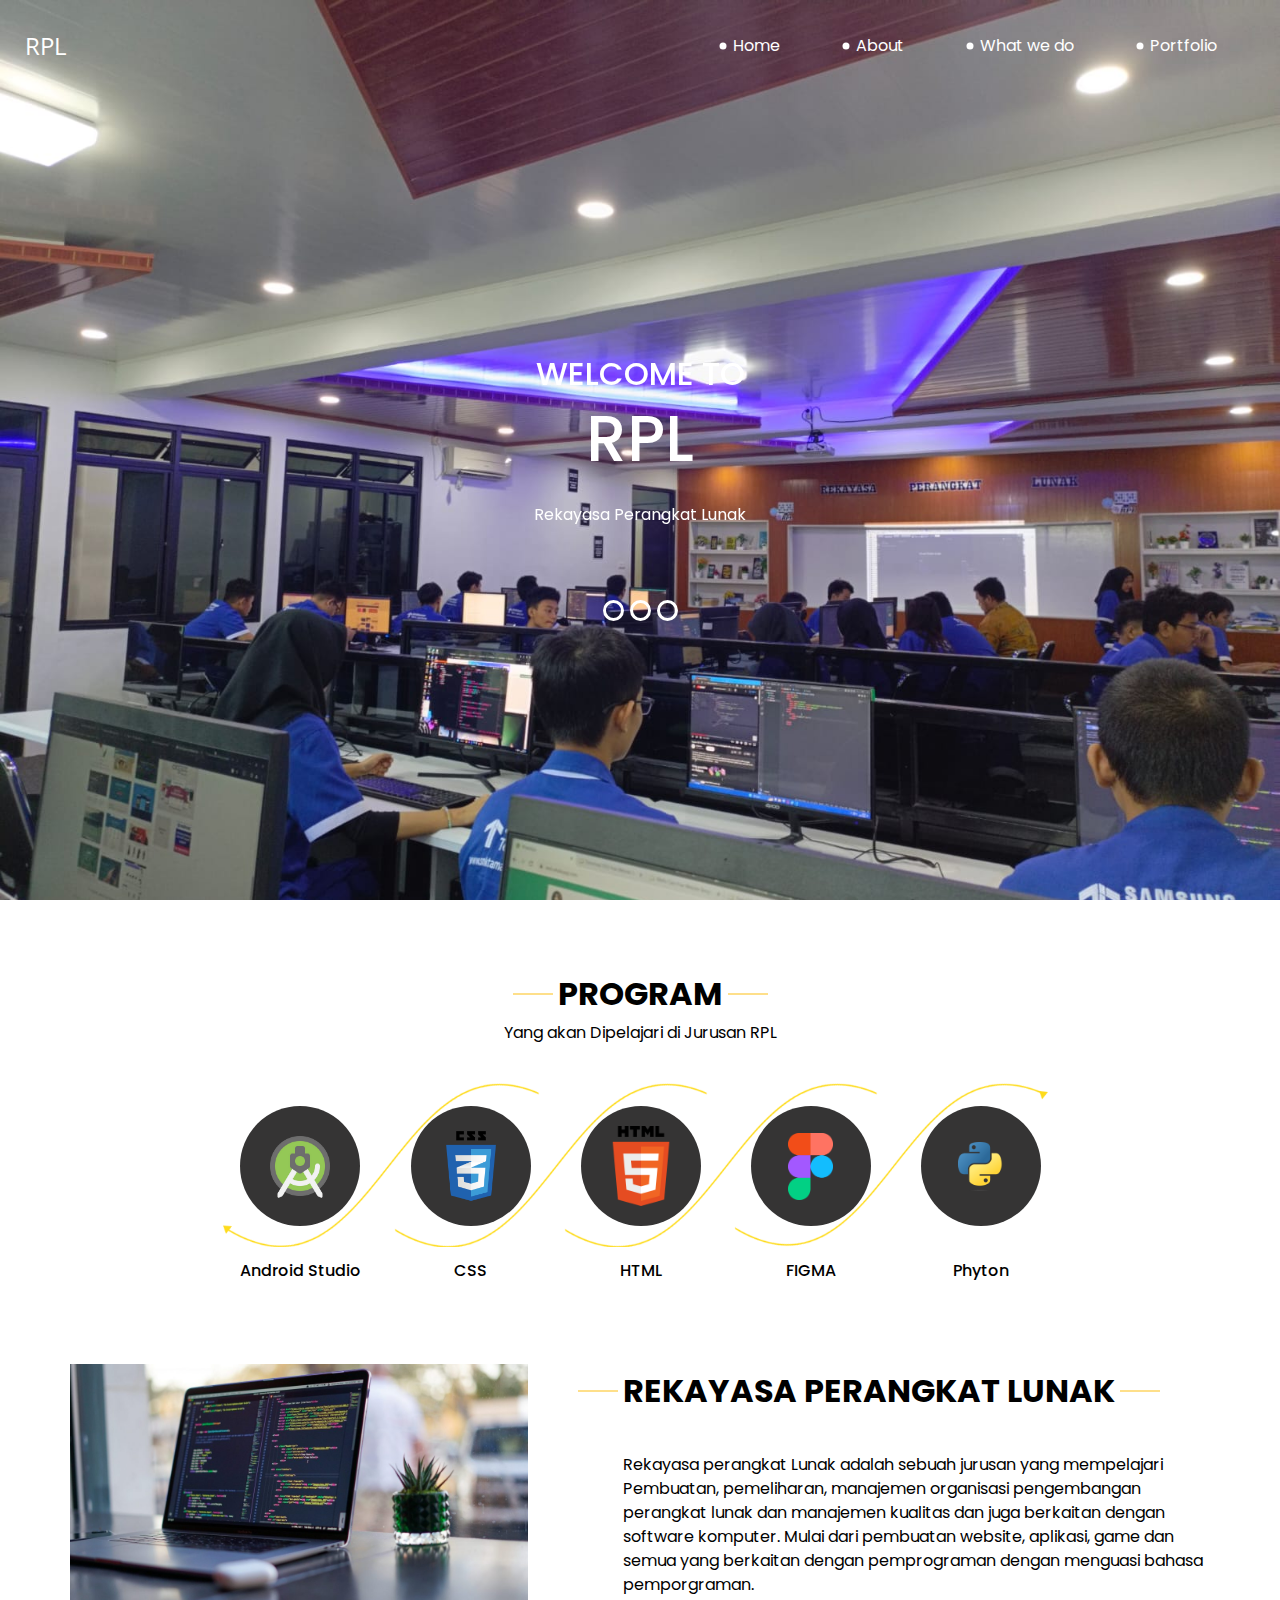
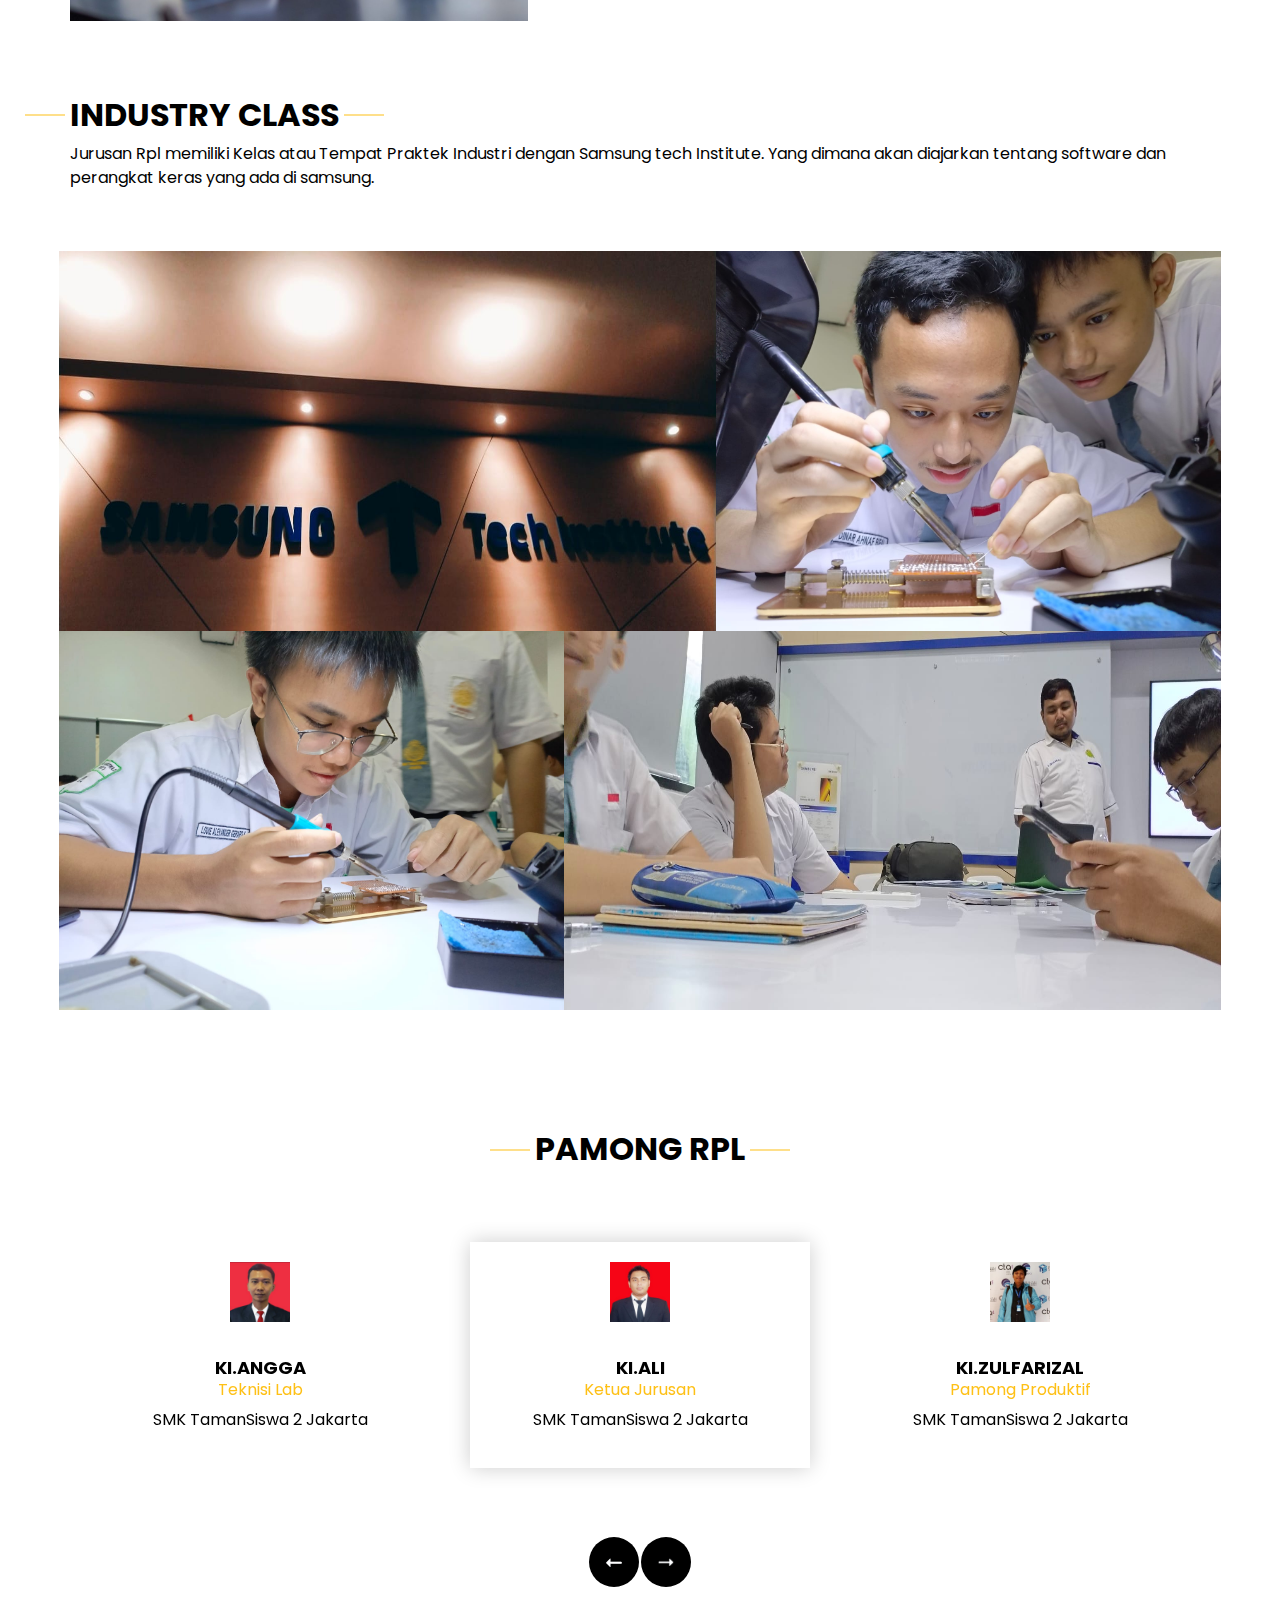
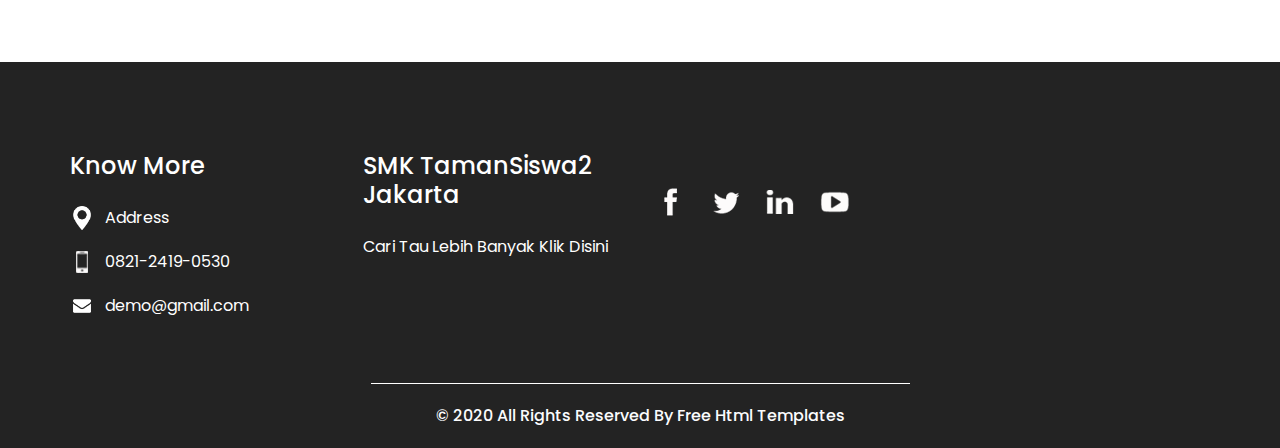
<file: index.html>
<!DOCTYPE html>
<html>

<head>
  <!-- Basic -->
  <meta charset="utf-8" />
  <meta http-equiv="X-UA-Compatible" content="IE=edge" />
  <!-- Mobile Metas -->
  <meta name="viewport" content="width=device-width, initial-scale=1, shrink-to-fit=no" />
  <!-- Site Metas -->
  <meta name="keywords" content="" />
  <meta name="description" content="" />
  <meta name="author" content="" />

  <title>Esigned</title>

  <!-- slider stylesheet -->
  <!-- slider stylesheet -->
  <link rel="stylesheet" type="text/css" href="https://cdnjs.cloudflare.com/ajax/libs/OwlCarousel2/2.3.4/assets/owl.carousel.min.css" />

  <!-- bootstrap core css -->
  <link rel="stylesheet" type="text/css" href="css/bootstrap.css" />

  <!-- fonts style -->
  <link href="https://fonts.googleapis.com/css?family=Open+Sans:400,700|Poppins:400,700&display=swap" rel="stylesheet">
  <!-- Custom styles for this template -->
  <link href="css/style.css" rel="stylesheet" />
  <!-- responsive style -->
  <link href="css/responsive.css" rel="stylesheet" />
</head>

<body>
  <div class="hero_area">
    <!-- header section strats -->
    <header class="header_section">
      <div class="container-fluid">
        <nav class="navbar navbar-expand-lg custom_nav-container pt-3">
          <a class="navbar-brand" href="index.html">
            <span>
              RPL
            </span>
          </a>
          <button class="navbar-toggler" type="button" data-toggle="collapse" data-target="#navbarSupportedContent" aria-controls="navbarSupportedContent" aria-expanded="false" aria-label="Toggle navigation">
            <span class="navbar-toggler-icon"></span>
          </button>

          <div class="collapse navbar-collapse" id="navbarSupportedContent">
            <div class="d-flex ml-auto flex-column flex-lg-row align-items-center">
              <ul class="navbar-nav  ">
                <li class="nav-item active">
                  <a class="nav-link" href="index.html">Home <span class="sr-only">(current)</span></a>
                </li>
                <li class="nav-item">
                  <a class="nav-link" href="about.html"> About </a>
                </li>
                <li class="nav-item">
                  <a class="nav-link" href="do.html"> What we do </a>
                </li>
                <li class="nav-item">
                  <a class="nav-link" href="portfolio.html"> Portfolio </a>
                </li>
              </ul>

            </div>
          </div>
        </nav>
      </div>
    </header>
    <!-- end header section -->
    <!-- slider section -->
    <section class=" slider_section position-relative">
      <div class="container">
        <div id="carouselExampleIndicators" class="carousel slide" data-ride="carousel">
          <ol class="carousel-indicators">
            <li data-target="#carouselExampleIndicators" data-slide-to="0" class="active"></li>
            <li data-target="#carouselExampleIndicators" data-slide-to="1"></li>
            <li data-target="#carouselExampleIndicators" data-slide-to="2"></li>
          </ol>
          <div class="carousel-inner">
            <div class="carousel-item active">
              <div class="row">
                <div class="col">
                  <div class="detail-box">
                    <div>
                      <h2>
                        welcome to

                      </h2>
                      <h1>
                        RPL
                      </h1>
                      <p>
                        Rekayasa Perangkat Lunak
                      </p>
                    </div>
                  </div>
                </div>
              </div>
            </div>
          </div>
        </div>

      </div>
    </section>
    <!-- end slider section -->
  </div>

  <!-- do section -->

  <section class="do_section layout_padding">
    <div class="container">
      <div class="heading_container">
        <h2>
          Program
        </h2>
        <p>
          Yang akan Dipelajari di Jurusan RPL
        </p>
      </div>
      <div class="do_container">
        <div class="box arrow-start arrow_bg">
          <div class="img-box">
            <img src="images/d-1.webp" style="width: 80px;">
          </div>
          <div class="detail-box">
            <h6>
              Android Studio
            </h6>
          </div>
        </div>
        <div class="box arrow-middle arrow_bg">
          <div class="img-box">
            <img src="images/d-2.png" style="width: 80px;">
          </div>
          <div class="detail-box">
            <h6>
              CSS
            </h6>
          </div>
        </div>
        <div class="box arrow-middle arrow_bg">
          <div class="img-box">
            <img src="images/d-3.png" style="width: 80px;">
          </div>
          <div class="detail-box">
            <h6>
              HTML
            </h6>
          </div>
        </div>
        <div class="box arrow-end arrow_bg">
          <div class="img-box">
            <img src="images/d-4.png" width="80px">
          </div>
          <div class="detail-box">
            <h6>
              FIGMA
            </h6>
          </div>
        </div>
        <div class="box ">
          <div class="img-box">
            <img src="images/d-5.png" width="80px">
          </div>
          <div class="detail-box">
            <h6>
              Phyton
            </h6>
          </div>
        </div>
      </div>
    </div>
  </section>

  <!-- end do section -->

  <!-- who section -->

  <section class="who_section ">
    <div class="container">
      <div class="row">
        <div class="col-md-5">
          <div class="img-box">
            <img src="images/who-img.jpg" alt="">
          </div>
        </div>
        <div class="col-md-7">
          <div class="detail-box">
            <div class="heading_container">
              <h2>
                Rekayasa Perangkat Lunak
              </h2>
            </div>
            <p>
              Rekayasa perangkat Lunak adalah sebuah jurusan yang mempelajari Pembuatan, pemeliharan, manajemen organisasi pengembangan perangkat lunak
              dan manajemen kualitas dan juga berkaitan dengan software komputer.
              Mulai dari pembuatan website, aplikasi, game dan semua yang berkaitan dengan pemprograman dengan menguasi bahasa pemporgraman.
            </p>
          </div>
        </div>
      </div>
    </div>
  </section>

  <!-- end who section -->


  <!-- work section -->
  <section class="work_section layout_padding">
    <div class="container">
      <div class="heading_container">
        <h2>
          INDUSTRY CLASS
        </h2>
        <p>
          Jurusan Rpl memiliki Kelas atau Tempat Praktek Industri dengan Samsung tech Institute.
          Yang dimana akan diajarkan tentang software dan perangkat keras yang ada di samsung.
        </p>
      </div>
      <div class="work_container layout_padding2">
        <div class="box b-1">
          <img src="images/w-1.jpeg" alt="">
        </div>
        <div class="box b-2">
          <img src="images/w-2.jpeg" alt="">

        </div>
        <div class="box b-3">
          <img src="images/w-3.jpeg" alt="">

        </div>
        <div class="box b-4">
          <img src="images/w-4.jpeg" alt="">

        </div>
      </div>
    </div>
  </section>

  <!-- end work section -->

  <!-- client section -->
  <section class="client_section">
    <div class="container">
      <div class="heading_container">
        <h2>
          Pamong RPL 
        </h2>
      </div>
      <div class="carousel-wrap ">
        <div class="owl-carousel">
          <div class="item">
            <div class="box">
              <div class="img-box">
                <img src="images/c-1.jpg" alt="">
              </div>
              <div class="detail-box">
                <h5>
                  Ki.Ali <br>
                  <span>
                    Ketua Jurusan
                  </span>
                </h5>
                <p>
                 SMK TamanSiswa 2 Jakarta
                </p>
              </div>
            </div>
          </div>
          <div class="item">
            <div class="box">
              <div class="img-box">
                <img src="images/c-2.jpg" alt="">
              </div>
              <div class="detail-box">
                <h5>
                  Ki.Zulfarizal <br>
                  <span>
                    Pamong Produktif
                  </span>
                </h5>
                <p>
                  SMK TamanSiswa 2 Jakarta
                </p>
              </div>
            </div>
          </div>
          <div class="item">
            <div class="box">
              <div class="img-box">
                <img src="images/c-3.jpg" alt="">
              </div>
              <div class="detail-box">
                <h5>
                  Ki.Jalu<br>
                  <span>
                    Pamong Produktif
                  </span>
                </h5>
                <p>
                  SMK TamanSiswa 2 Jakarta
                </p>
              </div>
            </div>
          </div>
          <div class="item">
            <div class="box">
              <div class="img-box">
                <img src="images/c-4.jpg" alt="">
              </div>
              <div class="detail-box">
                <h5>
                  Ki.Juli<br>
                  <span>
                    Pamong Produktif
                  </span>
                </h5>
                <p>
                  SMK TamanSiswa 2 Jakarta
                </p>
              </div>
            </div>
          </div>
          <div class="item">
            <div class="box">
              <div class="img-box">
                <img src="images/c-5.jpg" alt="">
              </div>
              <div class="detail-box">
                <h5>
                  Ki.Angga<br>
                  <span>
                    Teknisi Lab
                  </span>
                </h5>
                <p>
                  SMK TamanSiswa 2 Jakarta
                </p>
              </div>
            </div>
          </div>
        </div>
      </div>
    </div>
  </section>

  <!-- end client section -->

  <!-- info section -->
  <section class="info_section ">
    <div class="container">
      <div class="row">
        <div class="col-md-3">
          <div class="info_contact">
            <h5>
              Know More
            </h5>
            <div>
              <div class="img-box">
                <img src="images/location-white.png" width="18px" alt="">
              </div>
              <a href="https://www.google.com/maps/place/SMK+Tamansiswa+2/@-6.161872,106.8424013,17z/data=!3m1!4b1!4m6!3m5!1s0x2e69f5b93e6e3f5b:0x7e99f8c57e5377d3!8m2!3d-6.1618773!4d106.8449762!16s%2Fg%2F1td80phd?entry=ttu" style="text-decoration: none; list-style-type: none; color: white;">Address</a>
            </div>
            <div>
              <div class="img-box">
                <img src="images/telephone-white.png" width="12px" alt="">
              </div>
             <a href="https://web.whatsapp.com/"style="text-decoration: none; list-style-type: none; color: white;">0821-2419-0530</a>
            </div>
            <div>
              <div class="img-box">
                <img src="images/envelope-white.png" width="18px" alt="">
              </div>
              <p>
                demo@gmail.com
              </p>
            </div>
          </div>
        </div>
        <div class="col-md-3">
          <div class="info_info">
            <h5>
              SMK TamanSiswa2 Jakarta
            </h5>
           <a href="https://smktamansiswa2jakarta.sch.id/" style="text-decoration: none; list-style-type: none; color: white;">Cari Tau Lebih Banyak Klik Disini</a>
          </div>
        </div>

        <div class="col-md-3">
          <div class="info_form ">
            <div class="social_box">
              <a href="https://www.facebook.com/campaign/landing.php?&campaign_id=1661741489&extra_1=s%7Cc%7C513502597352%7Ce%7Cfacebook%7C&placement=&creative=513502597352&keyword=facebook&partner_id=googlesem&extra_2=campaignid%3D1661741489%26adgroupid%3D65609010858%26matchtype%3De%26network%3Dg%26source%3Dnotmobile%26search_or_content%3Ds%26device%3Dc%26devicemodel%3D%26adposition%3D%26target%3D%26targetid%3Dkwd-541132862%26loc_physical_ms%3D9125048%26loc_interest_ms%3D%26feeditemid%3D%26param1%3D%26param2%3D&gclid=EAIaIQobChMIk4W4462kggMVwziDAx2SsQpMEAAYASAAEgI5fvD_BwE">
                <img src="images/fb.png" alt="">
              </a>
              <a href="https://twitter.com/">
                <img src="images/twitter.png" alt="">
              </a>
              <a href="https://www.linkedin.com/">
                <img src="images/linkedin.png" alt="">
              </a>
              <a href="https://www.youtube.com/@smktamansiswa2jakarta375">
                <img src="images/youtube.png" alt="">
              </a>
            </div>
          </div>
        </div>
      </div>
    </div>
  </section>

  <!-- end info_section -->


  <!-- footer section -->
  <section class="container-fluid footer_section">
    <p>
      &copy; 2020 All Rights Reserved By
      <a href="https://html.design/">Free Html Templates</a>
    </p>
  </section>
  <!-- footer section -->

  <script type="text/javascript" src="js/jquery-3.4.1.min.js"></script>
  <script type="text/javascript" src="js/bootstrap.js"></script>
  <script type="text/javascript" src="https://cdnjs.cloudflare.com/ajax/libs/OwlCarousel2/2.3.4/owl.carousel.min.js">
  </script>
  <!-- owl carousel script 
    -->
  <script type="text/javascript">
    $(".owl-carousel").owlCarousel({
      loop: true,
      margin: 0,
      navText: [],
      center: true,
      autoplay: true,
      autoplayHoverPause: true,
      responsive: {
        0: {
          items: 1
        },
        1000: {
          items: 3
        }
      }
    });
  </script>
  <!-- end owl carousel script -->

</body>

</html>
</file>
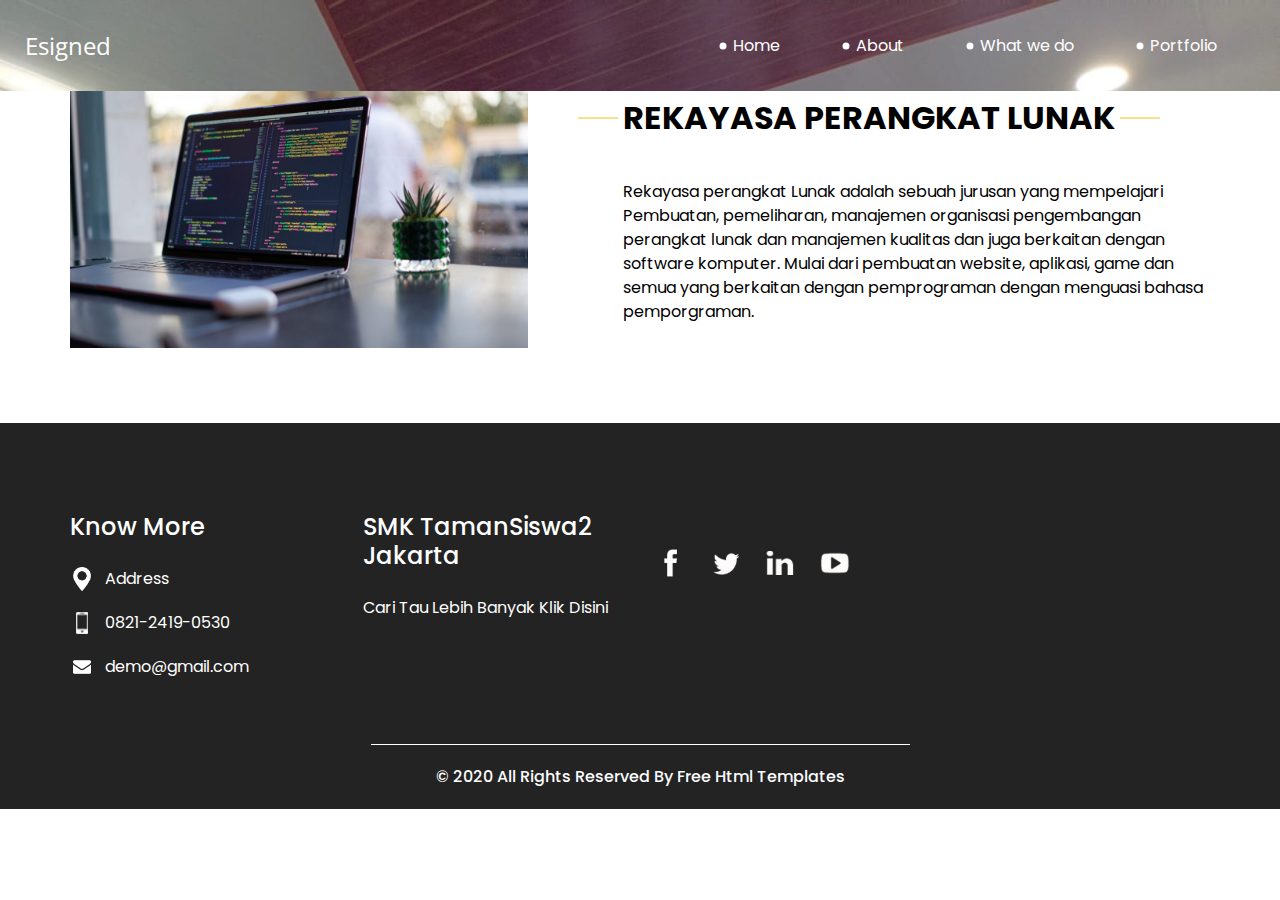
<file: about.html>
<!DOCTYPE html>
<html>

<head>
  <!-- Basic -->
  <meta charset="utf-8" />
  <meta http-equiv="X-UA-Compatible" content="IE=edge" />
  <!-- Mobile Metas -->
  <meta name="viewport" content="width=device-width, initial-scale=1, shrink-to-fit=no" />
  <!-- Site Metas -->
  <meta name="keywords" content="" />
  <meta name="description" content="" />
  <meta name="author" content="" />

  <title>Esigned</title>

  <!-- slider stylesheet -->
  <!-- slider stylesheet -->
  <link rel="stylesheet" type="text/css" href="https://cdnjs.cloudflare.com/ajax/libs/OwlCarousel2/2.3.4/assets/owl.carousel.min.css" />

  <!-- bootstrap core css -->
  <link rel="stylesheet" type="text/css" href="css/bootstrap.css" />

  <!-- fonts style -->
  <link href="https://fonts.googleapis.com/css?family=Open+Sans:400,700|Poppins:400,700&display=swap" rel="stylesheet">
  <!-- Custom styles for this template -->
  <link href="css/style.css" rel="stylesheet" />
  <!-- responsive style -->
  <link href="css/responsive.css" rel="stylesheet" />
</head>

<body class="sub_page">
  <div class="hero_area">
    <!-- header section strats -->
    <header class="header_section">
      <div class="container-fluid">
        <nav class="navbar navbar-expand-lg custom_nav-container pt-3">
          <a class="navbar-brand" href="index.html">
            <span>
              Esigned
            </span>
          </a>
          <button class="navbar-toggler" type="button" data-toggle="collapse" data-target="#navbarSupportedContent" aria-controls="navbarSupportedContent" aria-expanded="false" aria-label="Toggle navigation">
            <span class="navbar-toggler-icon"></span>
          </button>

          <div class="collapse navbar-collapse" id="navbarSupportedContent">
            <div class="d-flex ml-auto flex-column flex-lg-row align-items-center">
              <ul class="navbar-nav  ">
                <li class="nav-item active">
                  <a class="nav-link" href="index.html">Home <span class="sr-only">(current)</span></a>
                </li>
                <li class="nav-item">
                  <a class="nav-link" href="about.html"> About </a>
                </li>
                <li class="nav-item">
                  <a class="nav-link" href="do.html"> What we do </a>
                </li>
                <li class="nav-item">
                  <a class="nav-link" href="portfolio.html"> Portfolio </a>
                </li>
              </ul>
            </div>
          </div>
        </nav>
      </div>
    </header>
    <!-- end header section -->
  </div>


  <!-- who section -->

  <section class="who_section layout_padding">
    <div class="container">
      <div class="row">
        <div class="col-md-5">
          <div class="img-box">
            <img src="images/who-img.jpg" alt="">
          </div>
        </div>
        <div class="col-md-7">
          <div class="detail-box">
            <div class="heading_container">
              <h2>
                Rekayasa Perangkat Lunak
              </h2>
            </div>
            <p>
              Rekayasa perangkat Lunak adalah sebuah jurusan yang mempelajari Pembuatan, pemeliharan, manajemen organisasi pengembangan perangkat lunak
              dan manajemen kualitas dan juga berkaitan dengan software komputer.
              Mulai dari pembuatan website, aplikasi, game dan semua yang berkaitan dengan pemprograman dengan menguasi bahasa pemporgraman.
            </p>
          </div>
        </div>
      </div>
    </div>
  </section>

  <!-- end who section -->


  <!-- info section -->
  <section class="info_section ">
    <div class="container">
      <div class="row">
        <div class="col-md-3">
          <div class="info_contact">
            <h5>
              Know More
            </h5>
            <div>
              <div class="img-box">
                <img src="images/location-white.png" width="18px" alt="">
              </div>
              <a href="https://www.google.com/maps/place/SMK+Tamansiswa+2/@-6.161872,106.8424013,17z/data=!3m1!4b1!4m6!3m5!1s0x2e69f5b93e6e3f5b:0x7e99f8c57e5377d3!8m2!3d-6.1618773!4d106.8449762!16s%2Fg%2F1td80phd?entry=ttu" style="text-decoration: none; list-style-type: none; color: white;">Address</a>
            </div>
            <div>
              <div class="img-box">
                <img src="images/telephone-white.png" width="12px" alt="">
              </div>
             <a href="https://web.whatsapp.com/"style="text-decoration: none; list-style-type: none; color: white;">0821-2419-0530</a>
            </div>
            <div>
              <div class="img-box">
                <img src="images/envelope-white.png" width="18px" alt="">
              </div>
              <p>
                demo@gmail.com
              </p>
            </div>
          </div>
        </div>
        <div class="col-md-3">
          <div class="info_info">
            <h5>
              SMK TamanSiswa2 Jakarta
            </h5>
           <a href="https://smktamansiswa2jakarta.sch.id/" style="text-decoration: none; list-style-type: none; color: white;">Cari Tau Lebih Banyak Klik Disini</a>
          </div>
        </div>

        <div class="col-md-3">
          <div class="info_form ">
            <div class="social_box">
              <a href="https://www.facebook.com/campaign/landing.php?&campaign_id=1661741489&extra_1=s%7Cc%7C513502597352%7Ce%7Cfacebook%7C&placement=&creative=513502597352&keyword=facebook&partner_id=googlesem&extra_2=campaignid%3D1661741489%26adgroupid%3D65609010858%26matchtype%3De%26network%3Dg%26source%3Dnotmobile%26search_or_content%3Ds%26device%3Dc%26devicemodel%3D%26adposition%3D%26target%3D%26targetid%3Dkwd-541132862%26loc_physical_ms%3D9125048%26loc_interest_ms%3D%26feeditemid%3D%26param1%3D%26param2%3D&gclid=EAIaIQobChMIk4W4462kggMVwziDAx2SsQpMEAAYASAAEgI5fvD_BwE">
                <img src="images/fb.png" alt="">
              </a>
              <a href="https://twitter.com/">
                <img src="images/twitter.png" alt="">
              </a>
              <a href="https://www.linkedin.com/">
                <img src="images/linkedin.png" alt="">
              </a>
              <a href="https://www.youtube.com/@smktamansiswa2jakarta375">
                <img src="images/youtube.png" alt="">
              </a>
            </div>
          </div>
        </div>
      </div>
    </div>
  </section>

  <!-- end info_section -->


  <!-- footer section -->
  <section class="container-fluid footer_section">
    <p>
      &copy; 2020 All Rights Reserved By
      <a href="https://html.design/">Free Html Templates</a>
    </p>
  </section>
  <!-- footer section -->

  <script type="text/javascript" src="js/jquery-3.4.1.min.js"></script>
  <script type="text/javascript" src="js/bootstrap.js"></script>
  <script type="text/javascript" src="https://cdnjs.cloudflare.com/ajax/libs/OwlCarousel2/2.3.4/owl.carousel.min.js">
  </script>
  <!-- owl carousel script 
    -->
  <script type="text/javascript">
    $(".owl-carousel").owlCarousel({
      loop: true,
      margin: 0,
      navText: [],
      center: true,
      autoplay: true,
      autoplayHoverPause: true,
      responsive: {
        0: {
          items: 1
        },
        1000: {
          items: 3
        }
      }
    });
  </script>
  <!-- end owl carousel script -->

</body>

</html>
</file>
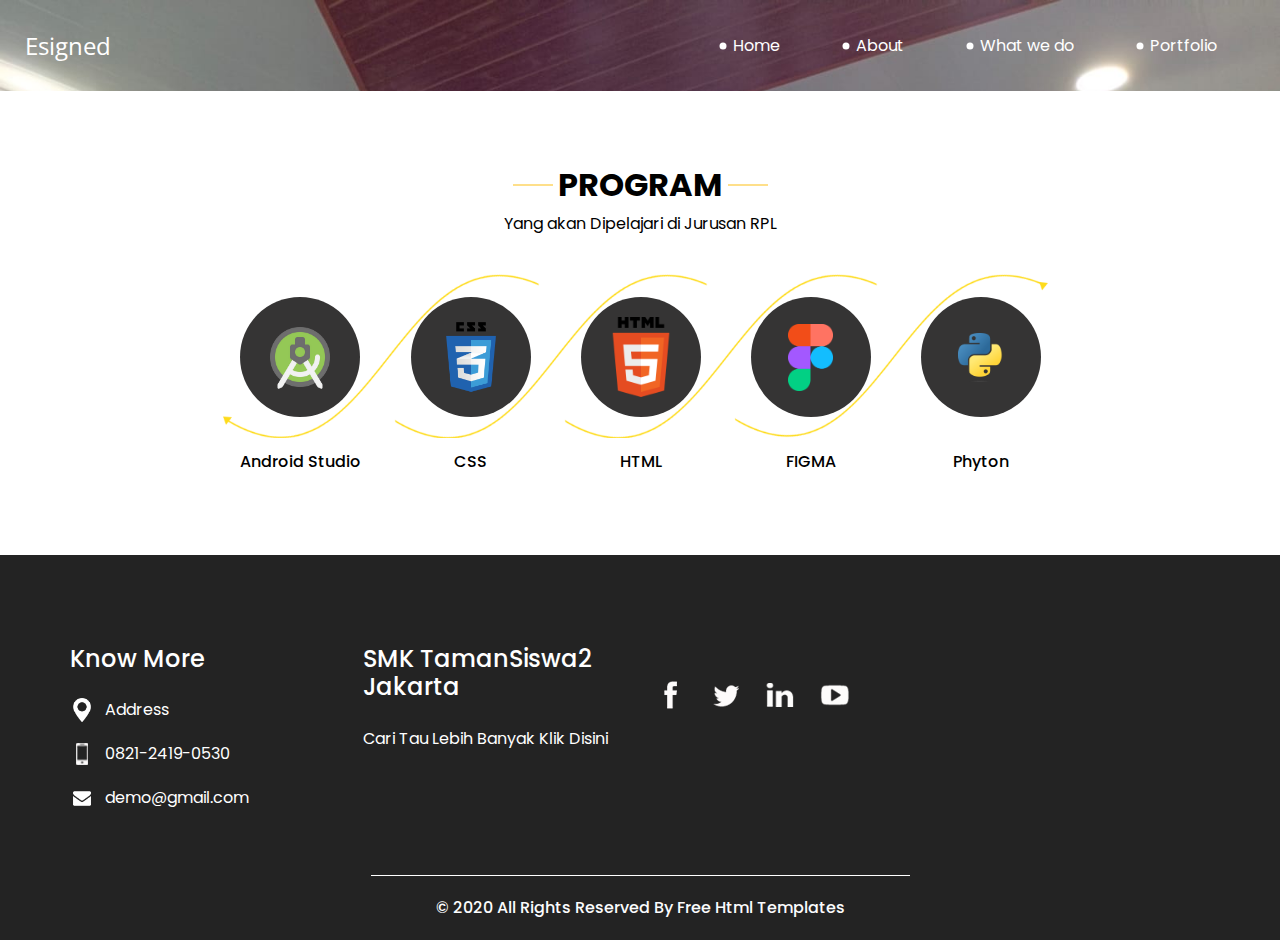
<file: do.html>
<!DOCTYPE html>
<html>

<head>
  <!-- Basic -->
  <meta charset="utf-8" />
  <meta http-equiv="X-UA-Compatible" content="IE=edge" />
  <!-- Mobile Metas -->
  <meta name="viewport" content="width=device-width, initial-scale=1, shrink-to-fit=no" />
  <!-- Site Metas -->
  <meta name="keywords" content="" />
  <meta name="description" content="" />
  <meta name="author" content="" />

  <title>Esigned</title>

  <!-- slider stylesheet -->
  <!-- slider stylesheet -->
  <link rel="stylesheet" type="text/css" href="https://cdnjs.cloudflare.com/ajax/libs/OwlCarousel2/2.3.4/assets/owl.carousel.min.css" />

  <!-- bootstrap core css -->
  <link rel="stylesheet" type="text/css" href="css/bootstrap.css" />

  <!-- fonts style -->
  <link href="https://fonts.googleapis.com/css?family=Open+Sans:400,700|Poppins:400,700&display=swap" rel="stylesheet">
  <!-- Custom styles for this template -->
  <link href="css/style.css" rel="stylesheet" />
  <!-- responsive style -->
  <link href="css/responsive.css" rel="stylesheet" />
</head>

<body class="sub_page">
  <div class="hero_area">
    <!-- header section strats -->
    <header class="header_section">
      <div class="container-fluid">
        <nav class="navbar navbar-expand-lg custom_nav-container pt-3">
          <a class="navbar-brand" href="index.html">
            <span>
              Esigned
            </span>
          </a>
          <button class="navbar-toggler" type="button" data-toggle="collapse" data-target="#navbarSupportedContent" aria-controls="navbarSupportedContent" aria-expanded="false" aria-label="Toggle navigation">
            <span class="navbar-toggler-icon"></span>
          </button>

          <div class="collapse navbar-collapse" id="navbarSupportedContent">
            <div class="d-flex ml-auto flex-column flex-lg-row align-items-center">
              <ul class="navbar-nav  ">
                <li class="nav-item active">
                  <a class="nav-link" href="index.html">Home <span class="sr-only">(current)</span></a>
                </li>
                <li class="nav-item">
                  <a class="nav-link" href="about.html"> About </a>
                </li>
                <li class="nav-item">
                  <a class="nav-link" href="do.html"> What we do </a>
                </li>
                <li class="nav-item">
                  <a class="nav-link" href="portfolio.html"> Portfolio </a>
                </li>
            </div>
          </div>
        </nav>
      </div>
    </header>
    <!-- end header section -->
  </div>

  <!-- do section -->

  <section class="do_section layout_padding">
    <div class="container">
      <div class="heading_container">
        <h2>
          Program
        </h2>
        <p>
          Yang akan Dipelajari di Jurusan RPL
        </p>
      </div>
      <div class="do_container">
        <div class="box arrow-start arrow_bg">
          <div class="img-box">
            <img src="images/d-1.webp" style="width: 80px;">
          </div>
          <div class="detail-box">
            <h6>
              Android Studio
            </h6>
          </div>
        </div>
        <div class="box arrow-middle arrow_bg">
          <div class="img-box">
            <img src="images/d-2.png" style="width: 80px;">
          </div>
          <div class="detail-box">
            <h6>
              CSS
            </h6>
          </div>
        </div>
        <div class="box arrow-middle arrow_bg">
          <div class="img-box">
            <img src="images/d-3.png" style="width: 80px;">
          </div>
          <div class="detail-box">
            <h6>
              HTML
            </h6>
          </div>
        </div>
        <div class="box arrow-end arrow_bg">
          <div class="img-box">
            <img src="images/d-4.png" width="80px">
          </div>
          <div class="detail-box">
            <h6>
              FIGMA
            </h6>
          </div>
        </div>
        <div class="box ">
          <div class="img-box">
            <img src="images/d-5.png" width="80px">
          </div>
          <div class="detail-box">
            <h6>
              Phyton
            </h6>
          </div>
        </div>
      </div>
    </div>
  </section>

  <!-- end do section -->

  <!-- info section -->
  <section class="info_section ">
    <div class="container">
      <div class="row">
        <div class="col-md-3">
          <div class="info_contact">
            <h5>
              Know More
            </h5>
            <div>
              <div class="img-box">
                <img src="images/location-white.png" width="18px" alt="">
              </div>
              <a href="https://www.google.com/maps/place/SMK+Tamansiswa+2/@-6.161872,106.8424013,17z/data=!3m1!4b1!4m6!3m5!1s0x2e69f5b93e6e3f5b:0x7e99f8c57e5377d3!8m2!3d-6.1618773!4d106.8449762!16s%2Fg%2F1td80phd?entry=ttu" style="text-decoration: none; list-style-type: none; color: white;">Address</a>
            </div>
            <div>
              <div class="img-box">
                <img src="images/telephone-white.png" width="12px" alt="">
              </div>
             <a href="https://web.whatsapp.com/"style="text-decoration: none; list-style-type: none; color: white;">0821-2419-0530</a>
            </div>
            <div>
              <div class="img-box">
                <img src="images/envelope-white.png" width="18px" alt="">
              </div>
              <p>
                demo@gmail.com
              </p>
            </div>
          </div>
        </div>
        <div class="col-md-3">
          <div class="info_info">
            <h5>
              SMK TamanSiswa2 Jakarta
            </h5>
           <a href="https://smktamansiswa2jakarta.sch.id/" style="text-decoration: none; list-style-type: none; color: white;">Cari Tau Lebih Banyak Klik Disini</a>
          </div>
        </div>

        <div class="col-md-3">
          <div class="info_form ">
            <div class="social_box">
              <a href="https://www.facebook.com/campaign/landing.php?&campaign_id=1661741489&extra_1=s%7Cc%7C513502597352%7Ce%7Cfacebook%7C&placement=&creative=513502597352&keyword=facebook&partner_id=googlesem&extra_2=campaignid%3D1661741489%26adgroupid%3D65609010858%26matchtype%3De%26network%3Dg%26source%3Dnotmobile%26search_or_content%3Ds%26device%3Dc%26devicemodel%3D%26adposition%3D%26target%3D%26targetid%3Dkwd-541132862%26loc_physical_ms%3D9125048%26loc_interest_ms%3D%26feeditemid%3D%26param1%3D%26param2%3D&gclid=EAIaIQobChMIk4W4462kggMVwziDAx2SsQpMEAAYASAAEgI5fvD_BwE">
                <img src="images/fb.png" alt="">
              </a>
              <a href="https://twitter.com/">
                <img src="images/twitter.png" alt="">
              </a>
              <a href="https://www.linkedin.com/">
                <img src="images/linkedin.png" alt="">
              </a>
              <a href="https://www.youtube.com/@smktamansiswa2jakarta375">
                <img src="images/youtube.png" alt="">
              </a>
            </div>
          </div>
        </div>
      </div>
    </div>
  </section>

  <!-- end info_section -->


  <!-- footer section -->
  <section class="container-fluid footer_section">
    <p>
      &copy; 2020 All Rights Reserved By
      <a href="https://html.design/">Free Html Templates</a>
    </p>
  </section>
  <!-- footer section -->

  <script type="text/javascript" src="js/jquery-3.4.1.min.js"></script>
  <script type="text/javascript" src="js/bootstrap.js"></script>
  <script type="text/javascript" src="https://cdnjs.cloudflare.com/ajax/libs/OwlCarousel2/2.3.4/owl.carousel.min.js">
  </script>
  <!-- owl carousel script 
    -->
  <script type="text/javascript">
    $(".owl-carousel").owlCarousel({
      loop: true,
      margin: 0,
      navText: [],
      center: true,
      autoplay: true,
      autoplayHoverPause: true,
      responsive: {
        0: {
          items: 1
        },
        1000: {
          items: 3
        }
      }
    });
  </script>
  <!-- end owl carousel script -->

</body>

</html>
</file>
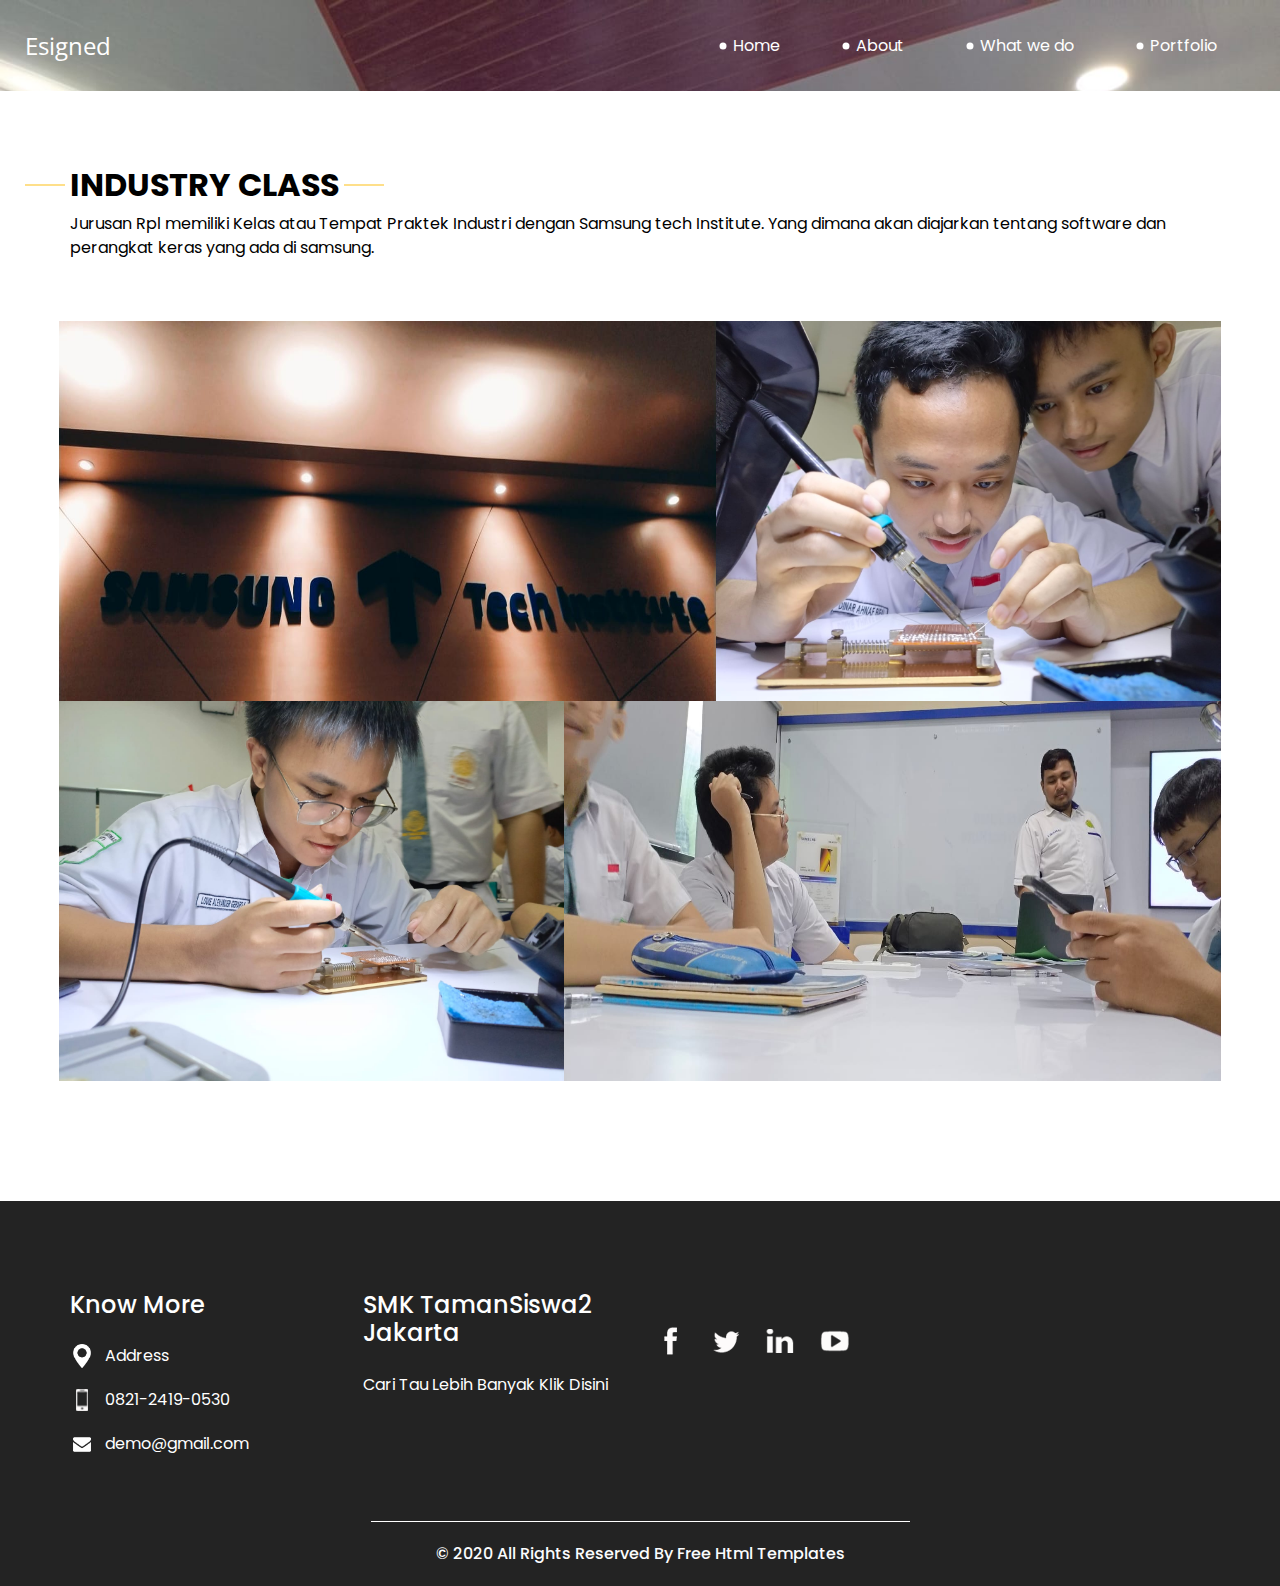
<file: portfolio.html>
<!DOCTYPE html>
<html>

<head>
  <!-- Basic -->
  <meta charset="utf-8" />
  <meta http-equiv="X-UA-Compatible" content="IE=edge" />
  <!-- Mobile Metas -->
  <meta name="viewport" content="width=device-width, initial-scale=1, shrink-to-fit=no" />
  <!-- Site Metas -->
  <meta name="keywords" content="" />
  <meta name="description" content="" />
  <meta name="author" content="" />

  <title>Esigned</title>

  <!-- slider stylesheet -->
  <!-- slider stylesheet -->
  <link rel="stylesheet" type="text/css" href="https://cdnjs.cloudflare.com/ajax/libs/OwlCarousel2/2.3.4/assets/owl.carousel.min.css" />

  <!-- bootstrap core css -->
  <link rel="stylesheet" type="text/css" href="css/bootstrap.css" />

  <!-- fonts style -->
  <link href="https://fonts.googleapis.com/css?family=Open+Sans:400,700|Poppins:400,700&display=swap" rel="stylesheet">
  <!-- Custom styles for this template -->
  <link href="css/style.css" rel="stylesheet" />
  <!-- responsive style -->
  <link href="css/responsive.css" rel="stylesheet" />
</head>

<body class="sub_page">
  <div class="hero_area">
    <!-- header section strats -->
    <header class="header_section">
      <div class="container-fluid">
        <nav class="navbar navbar-expand-lg custom_nav-container pt-3">
          <a class="navbar-brand" href="index.html">
            <span>
              Esigned
            </span>
          </a>
          <button class="navbar-toggler" type="button" data-toggle="collapse" data-target="#navbarSupportedContent" aria-controls="navbarSupportedContent" aria-expanded="false" aria-label="Toggle navigation">
            <span class="navbar-toggler-icon"></span>
          </button>

          <div class="collapse navbar-collapse" id="navbarSupportedContent">
            <div class="d-flex ml-auto flex-column flex-lg-row align-items-center">
              <ul class="navbar-nav  ">
                <li class="nav-item active">
                  <a class="nav-link" href="index.html">Home <span class="sr-only">(current)</span></a>
                </li>
                <li class="nav-item">
                  <a class="nav-link" href="about.html"> About </a>
                </li>
                <li class="nav-item">
                  <a class="nav-link" href="do.html"> What we do </a>
                </li>
                <li class="nav-item">
                  <a class="nav-link" href="portfolio.html"> Portfolio </a>
                </li>
              </ul>
            </div>
          </div>
        </nav>
      </div>
    </header>
    <!-- end header section -->
  </div>


  <!-- work section -->
  <section class="work_section layout_padding">
    <div class="container">
      <div class="heading_container">
        <h2>
          INDUSTRY CLASS
        </h2>
        <p>
          Jurusan Rpl memiliki Kelas atau Tempat Praktek Industri dengan Samsung tech Institute.
          Yang dimana akan diajarkan tentang software dan perangkat keras yang ada di samsung.
        </p>
      </div>
      <div class="work_container layout_padding2">
        <div class="box b-1">
          <img src="images/w-1.jpeg" alt="">
        </div>
        <div class="box b-2">
          <img src="images/w-2.jpeg" alt="">

        </div>
        <div class="box b-3">
          <img src="images/w-3.jpeg" alt="">

        </div>
        <div class="box b-4">
          <img src="images/w-4.jpeg" alt="">

        </div>
      </div>
    </div>
  </section>

  <!-- end work section -->

  <!-- info section -->
  <section class="info_section ">
    <div class="container">
      <div class="row">
        <div class="col-md-3">
          <div class="info_contact">
            <h5>
              Know More
            </h5>
            <div>
              <div class="img-box">
                <img src="images/location-white.png" width="18px" alt="">
              </div>
              <a href="https://www.google.com/maps/place/SMK+Tamansiswa+2/@-6.161872,106.8424013,17z/data=!3m1!4b1!4m6!3m5!1s0x2e69f5b93e6e3f5b:0x7e99f8c57e5377d3!8m2!3d-6.1618773!4d106.8449762!16s%2Fg%2F1td80phd?entry=ttu" style="text-decoration: none; list-style-type: none; color: white;">Address</a>
            </div>
            <div>
              <div class="img-box">
                <img src="images/telephone-white.png" width="12px" alt="">
              </div>
             <a href="https://web.whatsapp.com/"style="text-decoration: none; list-style-type: none; color: white;">0821-2419-0530</a>
            </div>
            <div>
              <div class="img-box">
                <img src="images/envelope-white.png" width="18px" alt="">
              </div>
              <p>
                demo@gmail.com
              </p>
            </div>
          </div>
        </div>
        <div class="col-md-3">
          <div class="info_info">
            <h5>
              SMK TamanSiswa2 Jakarta
            </h5>
           <a href="https://smktamansiswa2jakarta.sch.id/" style="text-decoration: none; list-style-type: none; color: white;">Cari Tau Lebih Banyak Klik Disini</a>
          </div>
        </div>

        <div class="col-md-3">
          <div class="info_form ">
            <div class="social_box">
              <a href="https://www.facebook.com/campaign/landing.php?&campaign_id=1661741489&extra_1=s%7Cc%7C513502597352%7Ce%7Cfacebook%7C&placement=&creative=513502597352&keyword=facebook&partner_id=googlesem&extra_2=campaignid%3D1661741489%26adgroupid%3D65609010858%26matchtype%3De%26network%3Dg%26source%3Dnotmobile%26search_or_content%3Ds%26device%3Dc%26devicemodel%3D%26adposition%3D%26target%3D%26targetid%3Dkwd-541132862%26loc_physical_ms%3D9125048%26loc_interest_ms%3D%26feeditemid%3D%26param1%3D%26param2%3D&gclid=EAIaIQobChMIk4W4462kggMVwziDAx2SsQpMEAAYASAAEgI5fvD_BwE">
                <img src="images/fb.png" alt="">
              </a>
              <a href="https://twitter.com/">
                <img src="images/twitter.png" alt="">
              </a>
              <a href="https://www.linkedin.com/">
                <img src="images/linkedin.png" alt="">
              </a>
              <a href="https://www.youtube.com/@smktamansiswa2jakarta375">
                <img src="images/youtube.png" alt="">
              </a>
            </div>
          </div>
        </div>
      </div>
    </div>
  </section>

  <!-- end info_section -->


  <!-- footer section -->
  <section class="container-fluid footer_section">
    <p>
      &copy; 2020 All Rights Reserved By
      <a href="https://html.design/">Free Html Templates</a>
    </p>
  </section>
  <!-- footer section -->

  <script type="text/javascript" src="js/jquery-3.4.1.min.js"></script>
  <script type="text/javascript" src="js/bootstrap.js"></script>
  <script type="text/javascript" src="https://cdnjs.cloudflare.com/ajax/libs/OwlCarousel2/2.3.4/owl.carousel.min.js">
  </script>
  <!-- owl carousel script 
    -->
  <script type="text/javascript">
    $(".owl-carousel").owlCarousel({
      loop: true,
      margin: 0,
      navText: [],
      center: true,
      autoplay: true,
      autoplayHoverPause: true,
      responsive: {
        0: {
          items: 1
        },
        1000: {
          items: 3
        }
      }
    });
  </script>
  <!-- end owl carousel script -->

</body>

</html>
</file>
<file: css/style.css>
body {
  font-family: "Poppins", sans-serif;
  color: #000000;
  background-color: #ffffff;
}

.layout_padding {
  padding: 75px 0;
}

.layout_padding2 {
  padding: 45px 0;
}

.layout_padding2-top {
  padding-top: 45px;
}

.layout_padding2-bottom {
  padding-bottom: 45px;
}

.layout_padding-top {
  padding-top: 75px;
}

.layout_padding-bottom {
  padding-bottom: 75px;
}

.heading_container {
  display: -webkit-box;
  display: -ms-flexbox;
  display: flex;
  -webkit-box-orient: vertical;
  -webkit-box-direction: normal;
      -ms-flex-direction: column;
          flex-direction: column;
  -webkit-box-align: start;
      -ms-flex-align: start;
          align-items: flex-start;
}

.heading_container h2 {
  font-weight: bold;
  text-transform: uppercase;
  position: relative;
}

.heading_container h2::before, .heading_container h2::after {
  content: "";
  position: absolute;
  top: 50%;
  width: 40px;
  height: 1px;
  background-color: #fec016;
}

.heading_container h2::before {
  left: -5px;
  -webkit-transform: translate(-100%, -50%);
          transform: translate(-100%, -50%);
}

.heading_container h2::after {
  right: -5px;
  -webkit-transform: translate(100%, -50%);
          transform: translate(100%, -50%);
}

/*header section*/
.hero_area {
  height: 100vh;
  background-color: #b5caee;
  background-image: url(../images/hero-bg.jpeg);
  background-size: cover;
}

.sub_page .hero_area {
  height: auto;
}

.sub_page .who_section.layout_padding {
  padding-top: 0;
}

.hero_area.sub_pages {
  height: auto;
}

.header_section .container-fluid {
  padding-right: 25px;
  padding-left: 25px;
}

.header_section .nav_container {
  margin: 0 auto;
}

.custom_nav-container.navbar-expand-lg .navbar-nav .nav-link {
  margin: 10px 30px;
  color: #ffffff;
  text-align: center;
  position: relative;
}

.custom_nav-container.navbar-expand-lg .navbar-nav .nav-link::before {
  content: "";
  position: absolute;
  top: 50%;
  left: -2px;
  -webkit-transform: translate(-50%, -50%);
          transform: translate(-50%, -50%);
  width: 7px;
  height: 7px;
  border-radius: 100%;
  background-color: #ffffff;
}

a,
a:hover,
a:focus {
  text-decoration: none;
}

a:hover,
a:focus {
  color: initial;
}

.btn,
.btn:focus {
  outline: none !important;
  -webkit-box-shadow: none;
          box-shadow: none;
}

.user_option {
  display: -webkit-box;
  display: -ms-flexbox;
  display: flex;
  -webkit-box-align: center;
      -ms-flex-align: center;
          align-items: center;
}

.custom_nav-container .nav_search-btn {
  background-image: url(../images/search-icon.png);
  background-size: 22px;
  background-repeat: no-repeat;
  background-position-y: 7px;
  width: 35px;
  height: 35px;
  padding: 0;
  border: none;
}

.navbar-brand {
  display: -webkit-box;
  display: -ms-flexbox;
  display: flex;
  -webkit-box-align: center;
      -ms-flex-align: center;
          align-items: center;
  font-family: 'Open Sans', sans-serif;
}

.navbar-brand span {
  font-size: 24px;
  color: #ffffff;
}

.custom_nav-container {
  z-index: 99999;
  padding: 15px 0;
}

.custom_nav-container .navbar-toggler {
  outline: none;
}

.custom_nav-container .navbar-toggler .navbar-toggler-icon {
  background-image: url(../images/menu.png);
  background-size: 55px;
}

/*end header section*/
.slider_section {
  height: 90%;
  display: -webkit-box;
  display: -ms-flexbox;
  display: flex;
  -webkit-box-align: center;
      -ms-flex-align: center;
          align-items: center;
  color: #ffffff;
}

.slider_section .detail-box {
  text-align: center;
  margin-bottom: 110px;
}

.slider_section .detail-box h1 {
  font-size: 4rem;
  text-transform: uppercase;
}

.slider_section .detail-box h2 {
  text-transform: uppercase;
}

.slider_section .detail-box p {
  margin-top: 25px;
}

.slider_section .detail-box a {
  display: inline-block;
  padding: 10px 55px;
  background-color: #ffffff;
  border: 1px solid #ffffff;
  color: #000000;
  border-radius: 20px 20px 0 20px;
  margin-top: 35px;
}

.slider_section .detail-box a:hover {
  background-color: transparent;
  color: #ffffff;
}

.slider_section #carouselExampleIndicators {
  bottom: 0;
}

.slider_section #carouselExampleIndicators li {
  width: 15px;
  height: 15px;
  background-color: transparent;
  border: 3px solid #ffffff;
  border-radius: 100%;
  opacity: 1;
}

.do_section .heading_container {
  -webkit-box-align: center;
      -ms-flex-align: center;
          align-items: center;
  text-align: center;
}

.do_section .do_container {
  display: -webkit-box;
  display: -ms-flexbox;
  display: flex;
  -ms-flex-wrap: wrap;
      flex-wrap: wrap;
  -webkit-box-pack: center;
      -ms-flex-pack: center;
          justify-content: center;
  padding-top: 10px;
}

.do_section .do_container .box {
  text-align: center;
  position: relative;
  z-index: 5;
  margin: 35px 25px 0 25px;
}

.do_section .do_container .box .img-box {
  width: 120px;
  height: 120px;
  display: -webkit-box;
  display: -ms-flexbox;
  display: flex;
  -webkit-box-pack: center;
      -ms-flex-pack: center;
          justify-content: center;
  -webkit-box-align: center;
      -ms-flex-align: center;
          align-items: center;
  background-color: #353434;
  border-radius: 100%;
}

.do_section .do_container .box .img-box img {
  width: 45px;
}

.do_section .do_container .box .detail-box {
  margin-top: 35px;
}

.do_section .do_container .box:hover .img-box {
  background-color: #fec016;
}

.do_section .do_container .arrow_bg::before {
  content: "";
  position: absolute;
  top: -23px;
  left: -17px;
  width: 262%;
  height: 90%;
  z-index: 3;
  background-size: cover;
}

.do_section .do_container .arrow-start::before {
  background-image: url(../images/arrow-start.png);
}

.do_section .do_container .arrow-middle::before {
  background-image: url(../images/arrow-middle.png);
}

.do_section .do_container .arrow-end::before {
  background-image: url(../images/arrow-end.png);
}

.who_section .row {
  -webkit-box-align: center;
      -ms-flex-align: center;
          align-items: center;
}

.who_section .img-box img {
  width: 100%;
}

.who_section .detail-box {
  margin-left: 65px;
}

.who_section .detail-box p {
  margin-top: 35px;
}

.who_section .detail-box a {
  display: inline-block;
  padding: 8px 30px;
  background-color: #353434;
  border: 1px solid #353434;
  color: #ffffff;
  border-radius: 20px 20px 0 20px;
  margin-top: 35px;
}

.who_section .detail-box a:hover {
  background-color: transparent;
  color: #353434;
}

.work_section .work_container {
  display: -webkit-box;
  display: -ms-flexbox;
  display: flex;
  -ms-flex-wrap: wrap;
      flex-wrap: wrap;
  margin: 0 -1%;
}

.work_section .work_container .box {
  min-width: 300px;
  display: -webkit-box;
  display: -ms-flexbox;
  display: flex;
  -webkit-box-align: stretch;
      -ms-flex-align: stretch;
          align-items: stretch;
}

.work_section .work_container .box img {
  width: 100%;
}

.work_section .work_container .box.b-2, .work_section .work_container .box.b-3 {
  width: 43.5%;
}

.work_section .work_container .box.b-1, .work_section .work_container .box.b-4 {
  width: 56.5%;
}

.client_section {
  padding-bottom: 150px;
}

.client_section .heading_container {
  -webkit-box-align: center;
      -ms-flex-align: center;
          align-items: center;
  margin-bottom: 45px;
}

.client_section .box {
  padding: 20px;
  display: -webkit-box;
  display: -ms-flexbox;
  display: flex;
  -webkit-box-orient: vertical;
  -webkit-box-direction: normal;
      -ms-flex-direction: column;
          flex-direction: column;
  -webkit-box-align: center;
      -ms-flex-align: center;
          align-items: center;
  text-align: center;
  margin: 20px;
}

.client_section .box .img-box {
  width: 60px;
}

.client_section .box .img-box img {
  width: 100%;
}

.client_section .box .detail-box {
  margin-top: 35px;
  display: -webkit-box;
  display: -ms-flexbox;
  display: flex;
  -webkit-box-orient: vertical;
  -webkit-box-direction: normal;
      -ms-flex-direction: column;
          flex-direction: column;
  -webkit-box-align: center;
      -ms-flex-align: center;
          align-items: center;
}

.client_section .box .detail-box h5 {
  text-transform: uppercase;
  font-weight: bold;
  font-size: 18px;
}

.client_section .box .detail-box h5 span {
  text-transform: none;
  font-size: 16px;
  font-weight: normal;
  color: #fec016;
}

.client_section .box .detail-box img {
  width: 15px;
  margin: 35px 0;
}

.client_section .carousel-wrap {
  margin: 0 auto;
  padding: 0;
  position: relative;
}

.client_section .owl-nav > div {
  margin-top: -26px;
  position: absolute;
  top: 50%;
  color: #cdcbcd;
}

.client_section .owl-carousel .owl-nav .owl-prev,
.client_section .owl-carousel .owl-nav .owl-next {
  width: 50px;
  height: 50px;
  background-color: #000000;
  background-size: 16px;
  background-position: center;
  border-radius: 100%;
  background-repeat: no-repeat;
  position: absolute;
  bottom: -75px;
  outline: none;
}

.client_section .owl-carousel .owl-nav .owl-prev:hover,
.client_section .owl-carousel .owl-nav .owl-next:hover {
  background-color: rgba(0, 0, 0, 0.8);
}

.client_section .owl-carousel .owl-nav .owl-prev {
  background-image: url(../images/prev.png);
  left: 50%;
  -webkit-transform: translateX(-102%);
          transform: translateX(-102%);
}

.client_section .owl-carousel .owl-nav .owl-next {
  right: 50%;
  background-image: url(../images/next.png);
  -webkit-transform: translateX(102%);
          transform: translateX(102%);
}

.client_section .owl-carousel .owl-dots.disabled,
.client_section .owl-carousel .owl-nav.disabled {
  display: block;
}

.client_section .owl-item.active.center .box {
  -webkit-box-shadow: 0 0 20px 0 rgba(0, 0, 0, 0.2);
          box-shadow: 0 0 20px 0 rgba(0, 0, 0, 0.2);
}

.target_section {
  background-image: url(../images/target-bg.jpg);
  background-size: cover;
  color: #ffffff;
  text-align: center;
}

.target_section .detail-box {
  margin: 30px 0;
}

.target_section h2 {
  font-weight: bold;
}

.target_section h5 {
  font-size: 18px;
  font-weight: 500;
}

/* contact section */
.contact_section .heading_container {
  -webkit-box-align: center;
      -ms-flex-align: center;
          align-items: center;
}

.contact_section .contact-form {
  padding: 25px;
  border-radius: 20px;
}

.contact_section .contact-form input {
  border: none;
  outline: none;
  background-color: transparent;
  width: 100%;
  margin: 15px 0;
  padding: 10px 20px;
  border: 1px solid rgba(0, 0, 0, 0.4);
  border-radius: 30px;
}

.contact_section .contact-form input.input_message {
  height: 175px;
}

.contact_section .contact-form input::-webkit-input-placeholder {
  color: rgba(0, 0, 0, 0.4);
}

.contact_section .contact-form input:-ms-input-placeholder {
  color: rgba(0, 0, 0, 0.4);
}

.contact_section .contact-form input::-ms-input-placeholder {
  color: rgba(0, 0, 0, 0.4);
}

.contact_section .contact-form input::placeholder {
  color: rgba(0, 0, 0, 0.4);
}

.contact_section .contact-form button {
  border: none;
  outline: none;
  padding: 12px 50px;
  text-transform: uppercase;
  margin-top: 25px;
  background-color: #fec913;
  color: #fff;
  border-radius: 30px;
}

.contact_section .map_img-box {
  width: 80%;
  margin: 25px auto 0 auto;
}

.contact_section .map_img-box img {
  width: 100%;
}

/* end contact section */
.info_section {
  background-color: #232323;
  color: #ffffff;
  padding: 90px 0 45px 0;
}

.info_section h5 {
  margin-bottom: 25px;
  font-size: 24px;
}

.info_section .info_insta .insta_container > div {
  display: -webkit-box;
  display: -ms-flexbox;
  display: flex;
}

.info_section .info_insta .insta_container img {
  width: 100%;
}

.info_section .info_insta .insta_container .insta-box {
  margin: 5px;
  display: -webkit-box;
  display: -ms-flexbox;
  display: flex;
  -webkit-box-align: stretch;
      -ms-flex-align: stretch;
          align-items: stretch;
  background-color: #ffffff;
  padding: 10px 20px;
}

.info_section .info_contact .img-box {
  width: 35px;
  display: -webkit-box;
  display: -ms-flexbox;
  display: flex;
  -webkit-box-pack: center;
      -ms-flex-pack: center;
          justify-content: center;
}

.info_section .info_contact p {
  margin: 0;
}

.info_section .info_contact > div {
  display: -webkit-box;
  display: -ms-flexbox;
  display: flex;
  -webkit-box-align: center;
      -ms-flex-align: center;
          align-items: center;
  margin: 20px 0;
}

.info_section .info_contact > div img {
  height: auto;
  margin-right: 12px;
}

.info_section .info_form form input {
  outline: none;
  width: 100%;
  padding: 7px 10px;
}

.info_section .info_form form button {
  display: inline-block;
  padding: 8px 30px;
  background-color: #fbca47;
  border: 1px solid #fbca47;
  color: #ffffff;
  margin-top: 15px;
  text-transform: uppercase;
  font-size: 15px;
}

.info_section .info_form form button:hover {
  background-color: transparent;
  color: #fbca47;
}

.info_section .info_form .social_box {
  margin-top: 35px;
  width: 100%;
  display: -webkit-box;
  display: -ms-flexbox;
  display: flex;
}

.info_section .info_form .social_box a {
  margin-right: 25px;
}

/* footer section*/
.footer_section {
  background-color: #232323;
  font-weight: 500;
  display: -webkit-box;
  display: -ms-flexbox;
  display: flex;
  -webkit-box-pack: center;
      -ms-flex-pack: center;
          justify-content: center;
}

.footer_section p {
  padding: 20px 65px;
  color: #fbfcfd;
  margin: 0 auto;
  text-align: center;
  border-top: 1px solid #ffffff;
}

.footer_section a {
  color: #fbfcfd;
}

/* end footer section*/
/*# sourceMappingURL=style.css.map */
</file>
<file: css/responsive.css>
@media (max-width: 1120px) {
    .hero_area {
        height: auto;
    }

    .slider_section {
        padding: 50px 0;
    }

}

@media (max-width: 992px) {
    .user_option {
        flex-direction: column;
    }

    .custom_nav-container .nav_search-btn {
        background-position: center;
        margin-top: 10px;
    }

    .user_option a {
        margin-bottom: 10px;
    }

    .custom_nav-container.navbar-expand-lg .navbar-nav .nav-link {
        padding: 0 5px;
    }
}

@media (max-width: 768px) {

    .info_section .col-md-3 {
        text-align: center;
    }

    .info_section .col-md-3:not(:nth-last-child(1)) {
        margin-bottom: 35px;
    }

    .who_section .detail-box {
        margin-left: 15px;
        margin-top: 35px;
    }

    .work_section .work_container .box.b-1,
    .work_section .work_container .box.b-2,
    .work_section .work_container .box.b-3,
    .work_section .work_container .box.b-4 {
        width: 100%;
    }

    .info_section .col-md-3>div {
        display: flex;
        flex-direction: column;
        align-items: center;
    }

    .info_section .info_form .social_box {
        justify-content: center;
    }

    .info_section .info_form .social_box a {
        margin: 0 10px;
    }

    .footer_section p {
        padding: 20px 30px;
    }
}

@media (max-width: 576px) {
    .slider_section .detail-box h1 {
        font-size: 3.5rem;
    }

    .do_section .do_container .arrow_bg::before {
        display: none;
    }
}

@media (max-width: 480px) {}

@media (max-width: 420px) {
    .slider_section .detail-box h2 {
        font-size: 1.5rem;
    }

    .slider_section .detail-box h1 {
        font-size: 3rem;
    }
}

@media (max-width: 360px) {}

@media (min-width: 1200px) {
    .container {
        max-width: 1170px;
    }
}
</file>
